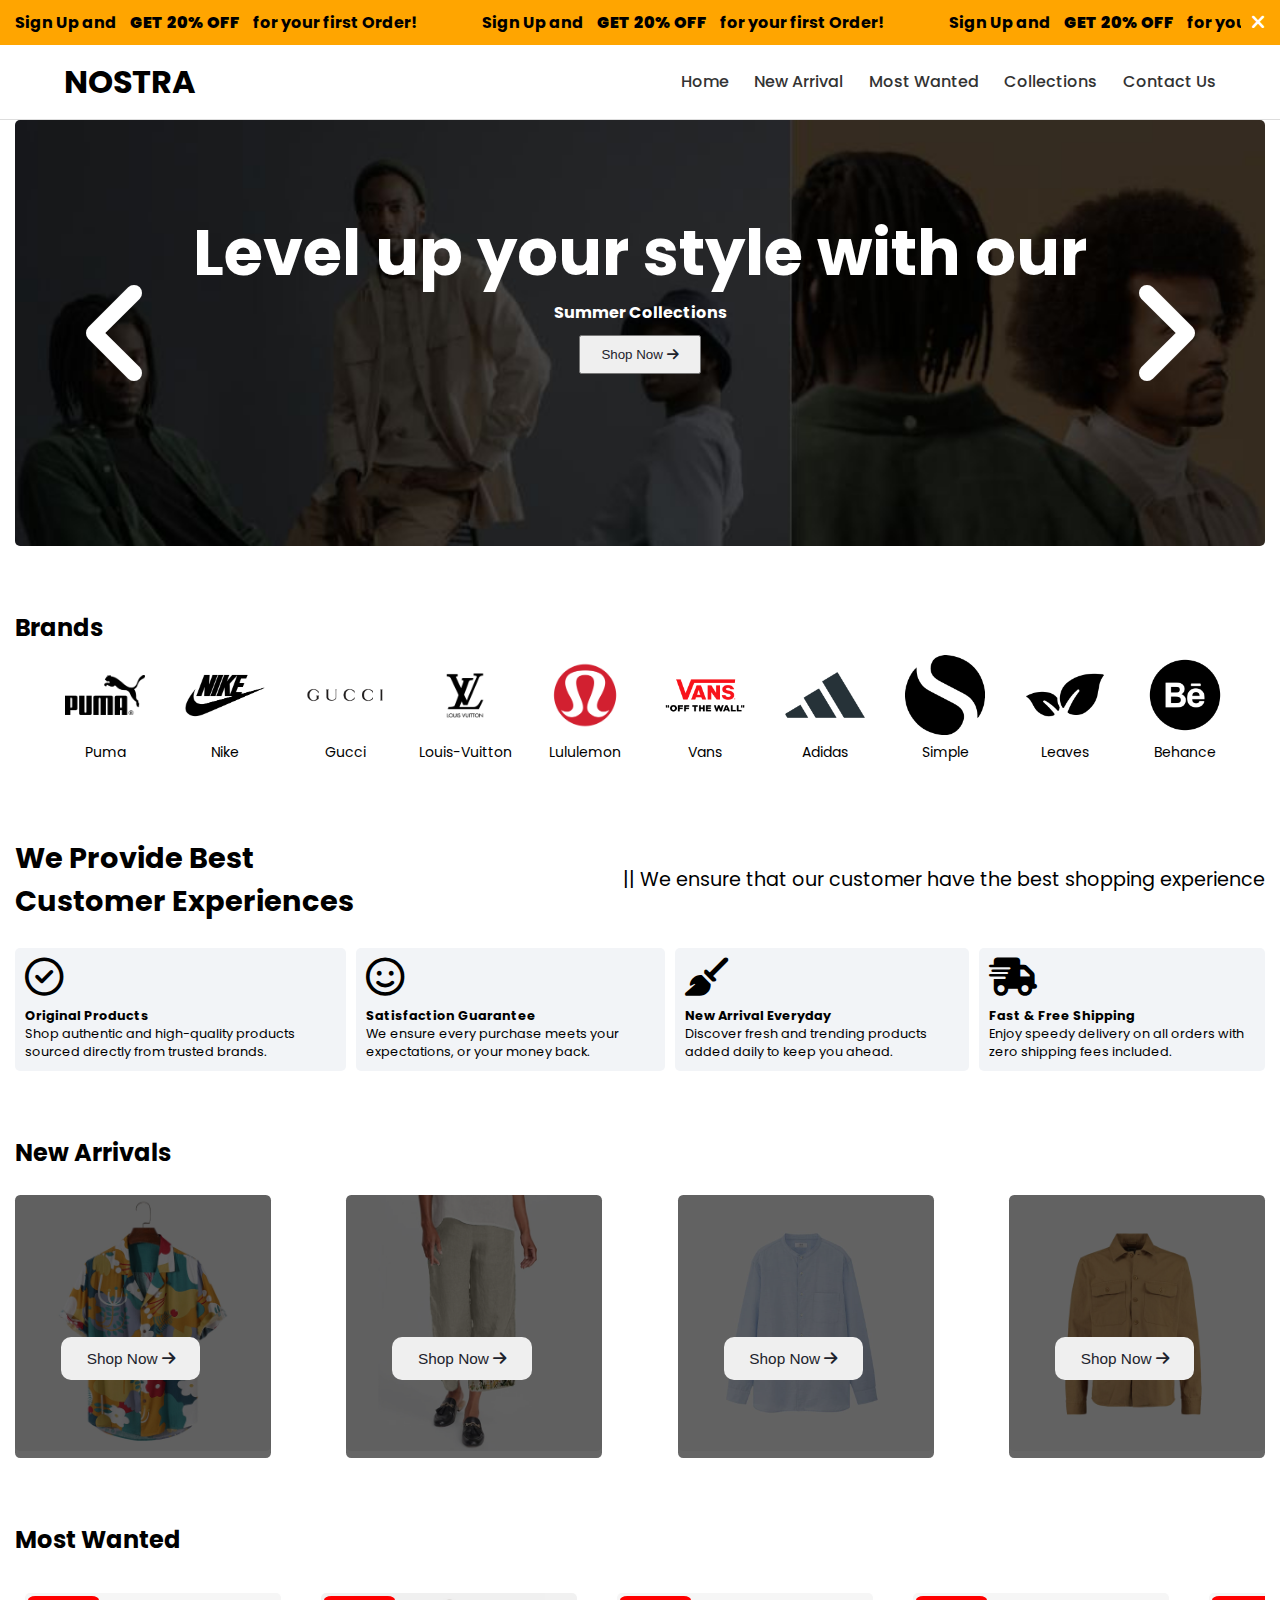
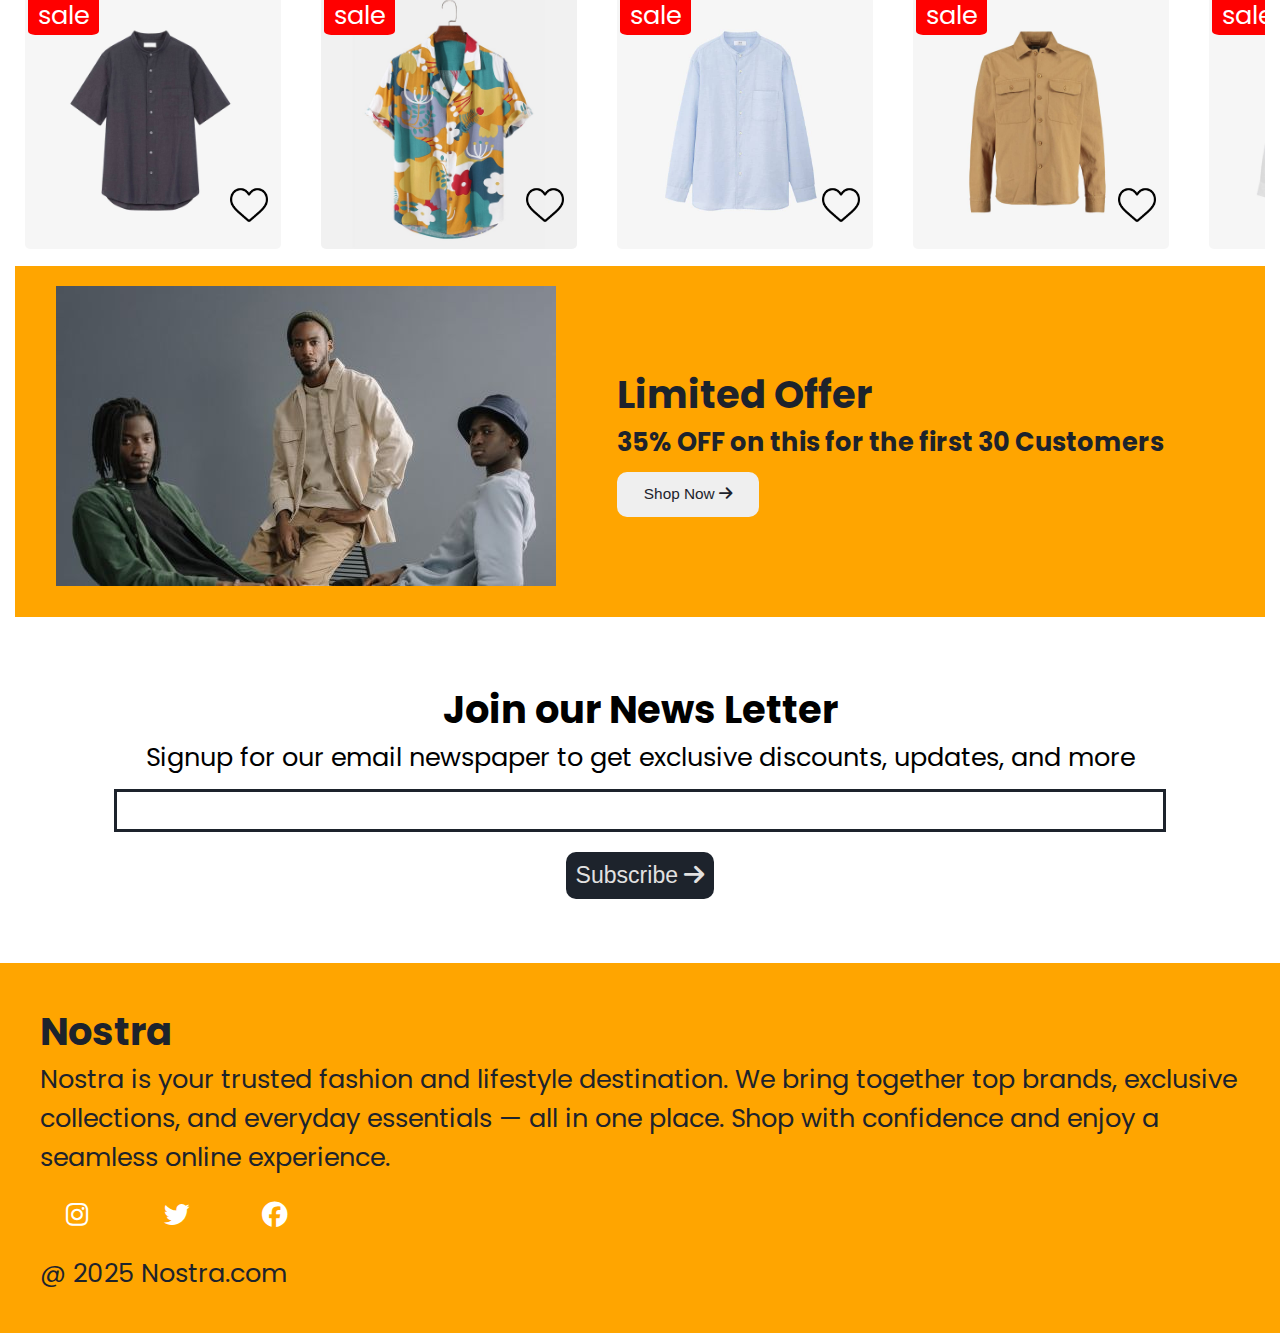
<file: index.html>
<!DOCTYPE html>
<html lang="en">
<head>
    <meta charset="UTF-8">
    <meta name="viewport" content="width=device-width, initial-scale=1.0">
    <title>Nostra</title>
    <!--Link CSS File-->
    <link rel="stylesheet" href="style.css">
    <!--Link Google Fonts-->
    <link rel="preconnect" href="https://fonts.googleapis.com">
    <link rel="preconnect" href="https://fonts.gstatic.com" crossorigin>
    <link href="https://fonts.googleapis.com/css2?family=Poppins:wght@400;500;700&display=swap" rel="stylesheet">

    <!--Link Font Awesome-->
    <link rel="stylesheet" href="https://cdnjs.cloudflare.com/ajax/libs/font-awesome/6.4.2/css/all.min.css">

</head>
<body>

<!-- Offer Bar (independent) -->
<div class="offer-bar">
  <div class="marquee">
    <div class="marquee-content">
      <p>Sign Up and   <b class="pulse-offer">GET 20% OFF</b>   for your first Order!</p>
      <p>Sign Up and   <b class="pulse-offer">GET 20% OFF</b>   for your first Order!</p>
      <p>Sign Up and   <b class="pulse-offer">GET 20% OFF</b>   for your first Order!</p>
      
    </div>
  </div>
  <i id="offer-close" class="fa-solid fa-xmark"></i>
</div>

<!-- Navigation Bar -->
<nav class="navbar">
  <h1 class="headingText"> NOSTRA </h1>

  <div class="navbar-links">
    <p class="navbar-link"><a href="./index.html">Home</a></p>
    <p class="navbar-link"><a href="#new-arrival">New Arrival</a></p>
    <p class="navbar-link"><a href="#most-wanted">Most Wanted</a></p>
    <p class="navbar-link"><a href="collections.html">Collections</a></p>
    <p class="navbar-link"><a href="./contactus.html">Contact Us</a></p>
  </div>


  <!-- Hamburger Menu -->
  <div class="navbar-menu-toggle">
    <i id="side-navbar-activate" class="fa-solid fa-bars"></i>
    
  </div>
</nav>


<!-- Side Navbar -->
<div class="side-navbar"> 
  <p style="text-align: right;">
    <i id="side-navbar-close" class="fa-solid fa-xmark"></i>
  </p>
  <div class="side-navbar-links">
    <p class="side-navbar-link"><a href="./index.html">Home</a></p>
    <p class="side-navbar-link"><a href="#new-arrival">New Arrival</a></p>
    <p class="side-navbar-link"><a href="#most-wanted">Most Wanted</a></p>
    <p class="side-navbar-link"><a href="./collections.html">Collections</a></p>
    <p class="side-navbar-link"><a href="./contactus.html">Contact Us</a></p>
    
  </div>
</div>


 <!--Slider-->
        <div class="container">
       
        <div class="slider">
            <div class="slider-left-button">
                <i id="slider-left-activate" class="fa-solid fa-angle-left" style="color: #ffffff;"></i>
            </div>

            <div class="slider-content">
                <h1>Level up your style with our</h1>
                <h4>Summer Collections</h4> 
                <button> Shop Now <i class="fa-solid fa-arrow-right"></i> </button>
            </div>

            <div class="slider-image-container">
                <img class="slider-image" src="img/others/slider-one.jpg"  width="100%" alt="">
                <img class="slider-image" src="img/others/slider-one.jpg" alt="">
                <img class="slider-image" src="img/others/slider-one.jpg" alt="">
            </div>

            <div class="slider-right-button">
                
                <i id="slider-right-activate" class="fa-solid fa-angle-right" style="color: #ffffff;"></i>
            </div>
        </div>

        <!-- Brands section -->

       <h2 style="margin-top: 5vw;">Brands</h2>
<div class="brands-slider-container">
  <button class="brands-arrow left">&lt;</button>

  <div class="brands-slider">
    <div class="brands-item">
      <img class="brands-icon" src="img/icons/Puma.png" alt="Puma">
      <p>Puma</p>
    </div>
    <div class="brands-item">
      <img class="brands-icon" src="img/icons/Nike.png" alt="Nike">
      <p>Nike</p>
    </div>
    <div class="brands-item">
      <img class="brands-icon" src="img/icons/Gucci.png" alt="Gucci">
      <p>Gucci</p>
    </div>
    <div class="brands-item">
      <img class="brands-icon" src="img/icons/Louis-Vuitton.png" alt="Louis-Vuitton">
      <p>Louis-Vuitton</p>
    </div>
    <div class="brands-item">
      <img class="brands-icon" src="img/icons/Lululemon.png" alt="Lululemon">
      <p>Lululemon</p>
    </div>
    <div class="brands-item">
      <img class="brands-icon" src="img/icons/Vans.png" alt="Vans">
      <p>Vans</p>
    </div>
    <div class="brands-item">
      <img class="brands-icon" src="img/icons/adidas.png" alt="Adidas">
      <p>Adidas</p>
    </div>
    <div class="brands-item">
      <img class="brands-icon" src="img/icons/simple.png" alt="Simple">
      <p>Simple</p>
    </div>
    <div class="brands-item">
      <img class="brands-icon" src="img/icons/leaves.png" alt="Leaves">
      <p>Leaves</p>
    </div>
    <div class="brands-item">
      <img class="brands-icon" src="img/icons/behance.png" alt="Behance">
      <p>Behance</p>
    </div>
    <div class="brands-item">
      <img class="brands-icon" src="img/icons/twitch.png" alt="Twitch">
      <p>Twitch</p>
    </div>
  </div>

  <button class="brands-arrow right">&gt;</button>
</div>


    
        <div class="initial-scroll-animate reveal-scroll-animate">
        <div class="service">
            
            <div class="servives-container-1">
                <div>
                    <h2>We Provide Best</h2>
                    <h2>Customer Experiences</h2>
                </div>

                <div>
                    <p>|| We ensure that our customer have the best shopping experience</p>
                </div>
            </div>

            <div class="servives-container-2">
                <div>
                    <i style="font-size: 3vw;margin-bottom: 10px;" class="fa-regular fa-circle-check"></i>
                    <h4>Original Products</h4>
                    <p>Shop authentic and high-quality products sourced directly from trusted brands.</p>
                </div>

                <div>
                    <i style="font-size: 3vw;margin-bottom: 10px;" class="fa-regular fa-face-smile"></i>
                    <h4>Satisfaction Guarantee</h4>
                    <p>We ensure every purchase meets your expectations, or your money back.</p>
                </div>

                <div>
                    <i style="font-size: 3vw;margin-bottom: 10px;" class="fa-solid fa-broom"></i>
                    <h4>New Arrival Everyday</h4>
                    <p>Discover fresh and trending products added daily to keep you ahead.</p>
                </div>

                <div>
                    <i style="font-size: 3vw;margin-bottom: 10px;" class="fa-solid fa-truck-fast"></i>
                    <h4>Fast & Free Shipping</h4>
                    <p>Enjoy speedy delivery on all orders with zero shipping fees included.</p>
                </div>
            </div>
        </div>
    </div>

    <div class="initial-scroll-animate reveal-scroll-animate">
        <h2 id="new-arrival" style=" margin-top: 5vw;">New Arrivals</h2>

        <div  class="new-arrival" >
            
            <div class="new-arrival-container">
                <img style="width: 20vw;" src="img/products/f1.jpg" alt="">
                <div class="overlay"></div>
                <button> Shop Now <i class="fa-solid fa-arrow-right"></i> </button>

            </div>

            <div class="new-arrival-container">
                <img style="width: 20vw;" src="img/products/f7.jpg" alt="">
                <div class="overlay"></div>
                <button> Shop Now <i class="fa-solid fa-arrow-right"></i> </button>

            </div>

            <div class="new-arrival-container">
                <img style="width: 20vw;" src="img/products/n1.jpg" alt="">
                <div class="overlay"></div>
                <button> Shop Now <i class="fa-solid fa-arrow-right"></i> </button>

            </div>

            <div class="new-arrival-container">
                <img style="width: 20vw;" src="img/products/n7.jpg" alt="">
                <div class="overlay"></div>
                <button> Shop Now <i class="fa-solid fa-arrow-right"></i> </button>

            </div>
        </div>
    </div>
    <!--most wanted-->

    <div class="initial-scroll-animate reveal-scroll-animate">
        <h2 id="most-wanted" style=" margin-top: 5vw;">Most Wanted</h2>

        <div  class="most-wanted">

            <div class="most-wanted-container">
                <img style="width: 20vw;" src="img/products/n8.jpg" alt="">
                <p class="sale-overlay">sale</p>
                <img class="like-button" src="img/icons/blackheart.png" alt="">

            </div>

            <div class="most-wanted-container">
                <img style="width: 20vw;" src="img/products/f1.jpg" alt="">
                <p class="sale-overlay">sale</p>
                <img class="like-button" src="img/icons/blackheart.png" alt="">
            </div>

            <div class="most-wanted-container">
                <img style="width: 20vw;" src="img/products/n1.jpg" alt="">
                <p class="sale-overlay">sale</p>
                <img class="like-button" src="img/icons/blackheart.png" alt="">
                

            </div>

            <div class="most-wanted-container">
                <img style="width: 20vw;" src="img/products/n7.jpg" alt="">
                <p class="sale-overlay">sale</p>
                <img class="like-button" src="img/icons/blackheart.png" alt="">
                

            </div>
            
            <div class="most-wanted-container">
                <img style="width: 20vw;" src="img/products/n3.jpg" alt="">
                <p class="sale-overlay">sale</p>
                <img class="like-button" src="img/icons/blackheart.png" alt="">

            </div>

            <div class="most-wanted-container">
                <img style="width: 20vw;" src="img/products/f7.jpg" alt="">
                
                <p class="sale-overlay">sale</p>
                <img class="like-button" src="img/icons/blackheart.png" alt="">
            </div>

            <div class="most-wanted-container">
                <img style="width: 20vw;" src="img/products/n4.jpg" alt="">
                <p class="sale-overlay">sale</p>
                <img class="like-button" src="img/icons/blackheart.png" alt="">
                

            </div>

            <div class="most-wanted-container">
                <img style="width: 20vw;" src="img/products/n7.jpg" alt="">
                <p class="sale-overlay">sale</p>
                <img class="like-button" src="img/icons/blackheart.png" alt="">
                

            </div>
        </div>
    </div>

    <div class="initial-scroll-animate reveal-scroll-animate">

    

        <div class="limited-offer">
            <div class="limited-offer-img">
                <img src="img/others/offer.jpg" alt="">
            </div>
            <div class="limited-offer-text">
                <h2>Limited Offer</h2>
                <h4>35% OFF on this for the first 30 Customers</h4>
                <button> Shop Now <i class="fa-solid fa-arrow-right"></i> </button>
            </div>
        </div>
        
        
    </div>

    <div class="news">
        <h2>Join our News Letter</h2>
        <p style="text-align: center;">Signup for our email newspaper to get exclusive discounts, updates, and more</p>
        <div style="margin-top: 10px;">
        <input class="search">
    </div>
    <div>
        <button> Subscribe <i class="fa-solid fa-arrow-right"></i> </button>
    </div>
    </div>

    </div>

    <div class="footer">
        <div class="footer-container">
            <div class="footer-box-1">
                <h2 class="headingText">Nostra</h2>
                <p>Nostra is your trusted fashion and lifestyle destination. We bring together top brands, exclusive collections, and everyday essentials — all in one place. Shop with confidence and enjoy a seamless online experience.</p>
                <div class="footer-icon-container">
                    <i class="icon fa-brands fa-instagram" style="color: #ffffff;"></i>
                    <i class="icon fa-brands fa-twitter" style="color: #ffffff;"></i>
                    <i class="icon fa-brands fa-facebook" style="color: #ffffff;"></i>
                </div>
            </div>

            

        </div>

        <p class="subtitle">@ 2025 Nostra.com</p>
    </div>

   
    
    <!--Link Javascript File-->
    <script src="script.js"></script>
</body>
</html>
</file>
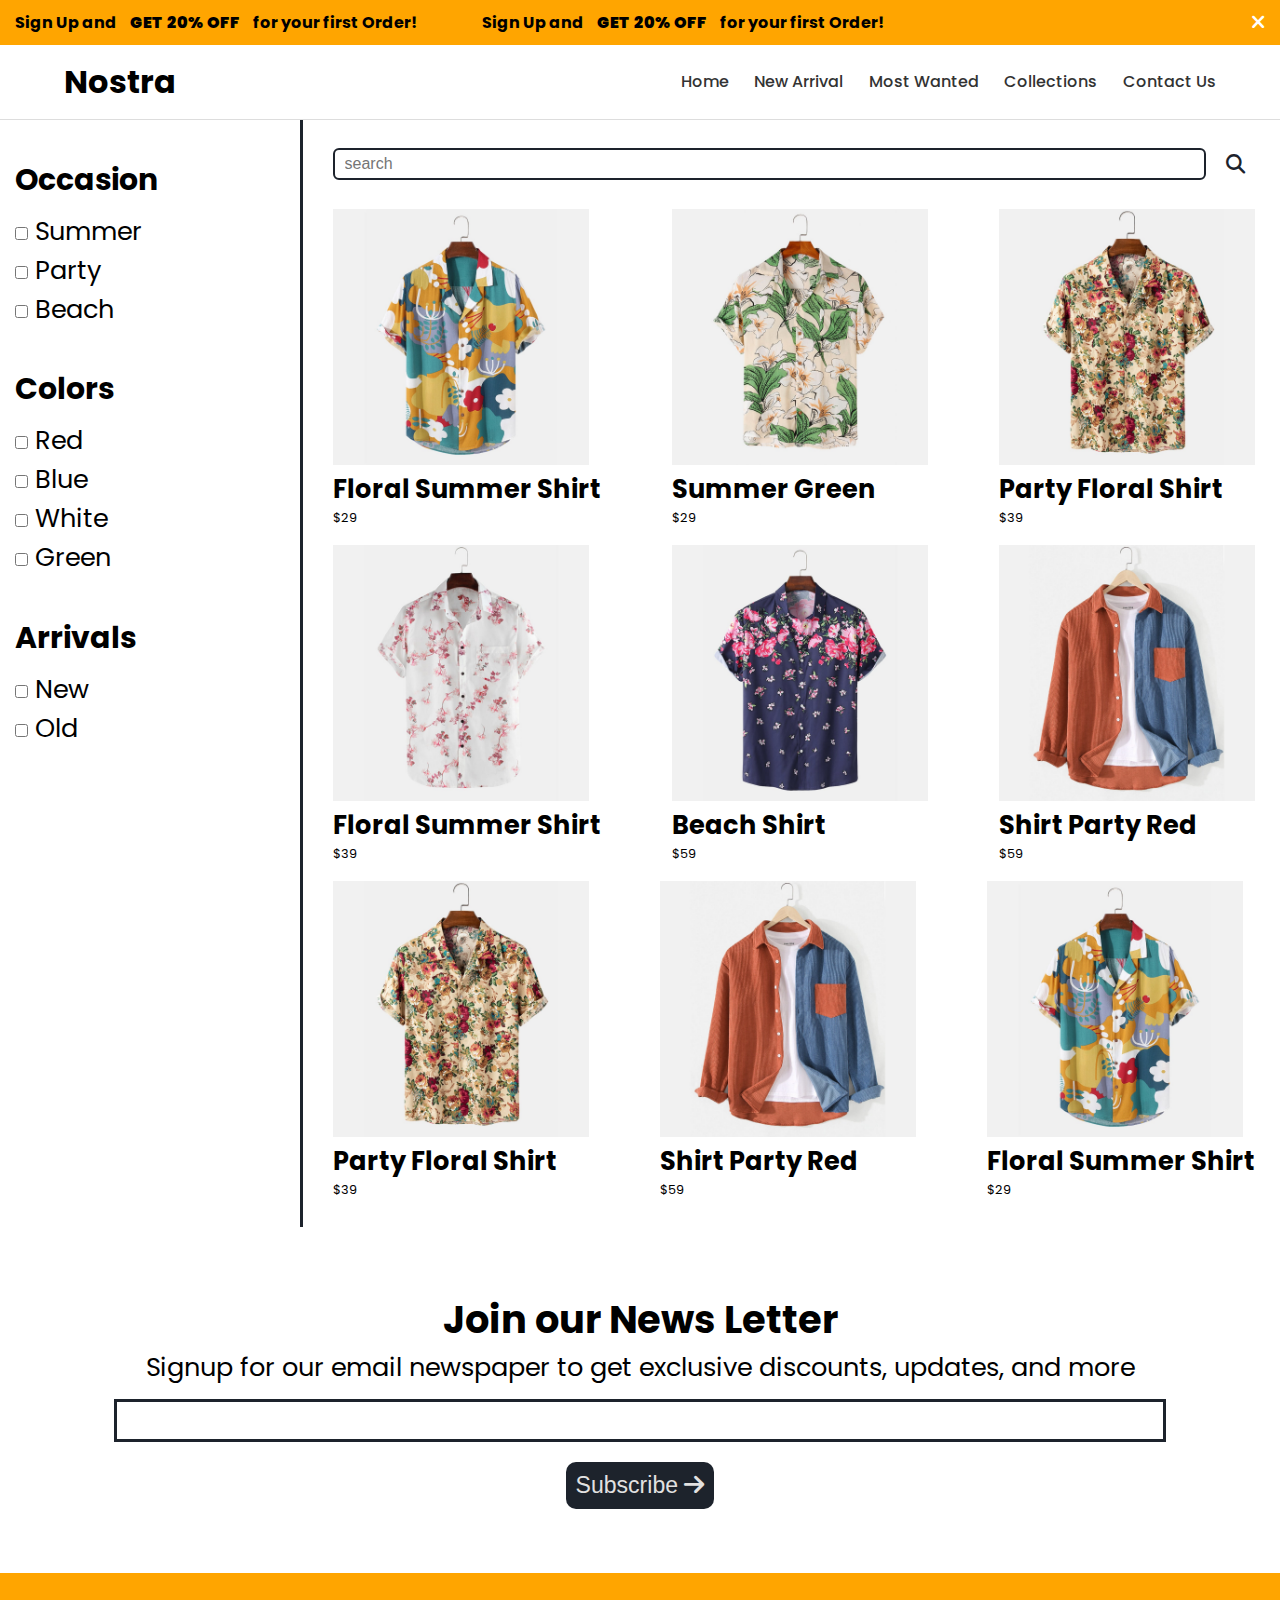
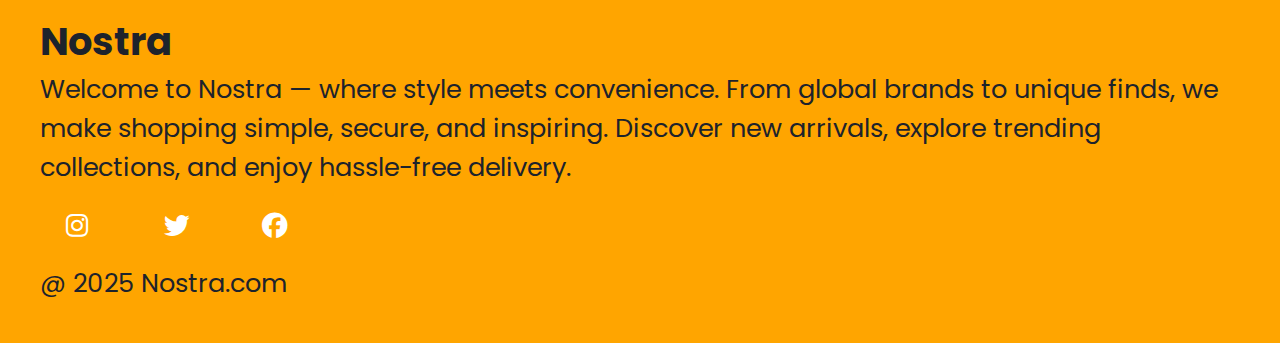
<file: collections.html>
<!DOCTYPE html>
<html lang="en">
<head>
    <meta charset="UTF-8">
    <meta name="viewport" content="width=device-width, initial-scale=1.0">
    <title>Collections</title>
    <!--Link CSS File-->
    <link rel="stylesheet" href="style.css">
    <!--Link Google Fonts-->
    <link rel="preconnect" href="https://fonts.googleapis.com">
    <link rel="preconnect" href="https://fonts.gstatic.com" crossorigin>
    <link href="https://fonts.googleapis.com/css2?family=Poppins:wght@400;500;700&display=swap" rel="stylesheet">

    <!--Link Font Awesome-->
    <link rel="stylesheet" href="https://cdnjs.cloudflare.com/ajax/libs/font-awesome/6.4.2/css/all.min.css">

</head>
<body>

<!-- Offer Bar (independent) -->
<div class="offer-bar">
  <div class="marquee">
    <div class="marquee-content">
      <p>Sign Up and <b class="pulse-offer">GET 20% OFF</b> for your first Order!</p>
      <p>Sign Up and <b class="pulse-offer">GET 20% OFF</b> for your first Order!</p>

    </div>
  </div>
  <i id="offer-close" class="fa-solid fa-xmark"></i>
</div>
   

      <!--Navigation Bar-->
<nav class="navbar">
    <h1>Nostra</h1>
    <div class="navbar-links">
        <p class="navbar-link"><a href="./index.html">Home</a></p>
        <p class="navbar-link"><a href="./index.html">New Arrival</a></p>
        <p class="navbar-link"><a href="./index.html">Most Wanted</a></p>
        <p class="navbar-link"><a href="./collections.html">Collections</a></p>
        <p class="navbar-link"><a href="./contactus.html">Contact Us</a></p>
    </div>
    <div class="navbar-menu-toggle">
        <i id="side-navbar-activate" class="fa-solid fa-bars"></i>
    </div>
</nav>

<!--Side Navbar-->
<div class="side-navbar"> 
    <p style="text-align: right;">
        <i id="side-navbar-close" class="fa-solid fa-xmark"></i>
    </p>
    <div class="side-navbar-links">
        <p class="side-navbar-link"><a href="./index.html">Home</a></p>
        <p class="side-navbar-link"><a href="./index.html">New Arrival</a></p>
        <p class="side-navbar-link"><a href="./index.html">Most Wanted</a></p>
        <p class="side-navbar-link"><a href="./collections.html">Collections</a></p>
        <p class="side-navbar-link"><a href="./contactus.html">Contact Us</a></p>
    </div>
</div>


        <div class="container">

            <div class="divide-section">
                <div class="filter-section">
                   
                    <h3 class="filter-section-occasion">Occasion</h3>
                    <div>
                        <input type="checkbox" name="tags" value="summer"> Summer <br>
                        <input type="checkbox" name="tags" value="party"> Party <br>
                        <input type="checkbox" name="tags" value="beach"> Beach 

                    </div>
                   
                    <h3 class="filter-section-colors"> Colors </h3>
                    <div>
                    <input type="checkbox" name="tags" value="red"> Red <br>
                        <input type="checkbox" name="tags" value="blue"> Blue <br>
                        <input type="checkbox" name="tags" value="white"> White <br>
                        <input type="checkbox" name="tags" value="green"> Green
                    </div>

                    <h3 class="filter-section-arrivals"> Arrivals </h3>
                    <div>
                    <input type="checkbox" name="tags" value="new"> New <br>
                        <input type="checkbox" name="tags" value="old"> Old
                      
                    </div>

                    
                    <hr class="vertical-line">
                </div>

                <div class="product-section">
                    <form class="navbar-search">
                        <input type="search" placeholder="search">
                        <i class="fa-solid fa-magnifying-glass"></i>
                    </form>

                    <div class="products">

                    </div>
                </div>
            </div>



    <div class="news">
        <h2>Join our News Letter</h2>
        <p style="text-align: center;">Signup for our email newspaper to get exclusive discounts, updates, and more</p>
        <div style="margin-top: 10px;">
        <input class="search">
    </div>
    <div>
        <button> Subscribe <i class="fa-solid fa-arrow-right"></i> </button>
    </div>
    </div>

    </div>

    <div class="footer">
        <div class="footer-container">
            <div class="footer-box-1">
                <h2 class="headingText">Nostra</h2>
                <p>Welcome to Nostra — where style meets convenience. From global brands to unique finds, we make shopping simple, secure, and inspiring. Discover new arrivals, explore trending collections, and enjoy hassle-free delivery.</p>
                <div class="footer-icon-container">
                    <i class="icon fa-brands fa-instagram" style="color: #ffffff;"></i>
                    <i class="icon fa-brands fa-twitter" style="color: #ffffff;"></i>
                    <i class="icon fa-brands fa-facebook" style="color: #ffffff;"></i>
                </div>
            </div>

            

        </div>

        <p class="subtitle">@ 2025 Nostra.com</p>
    </div>

   
    
    <!--Link Javascript File-->
    <script type="module" src="collections.js"></script>
</body>
</html>
</file>
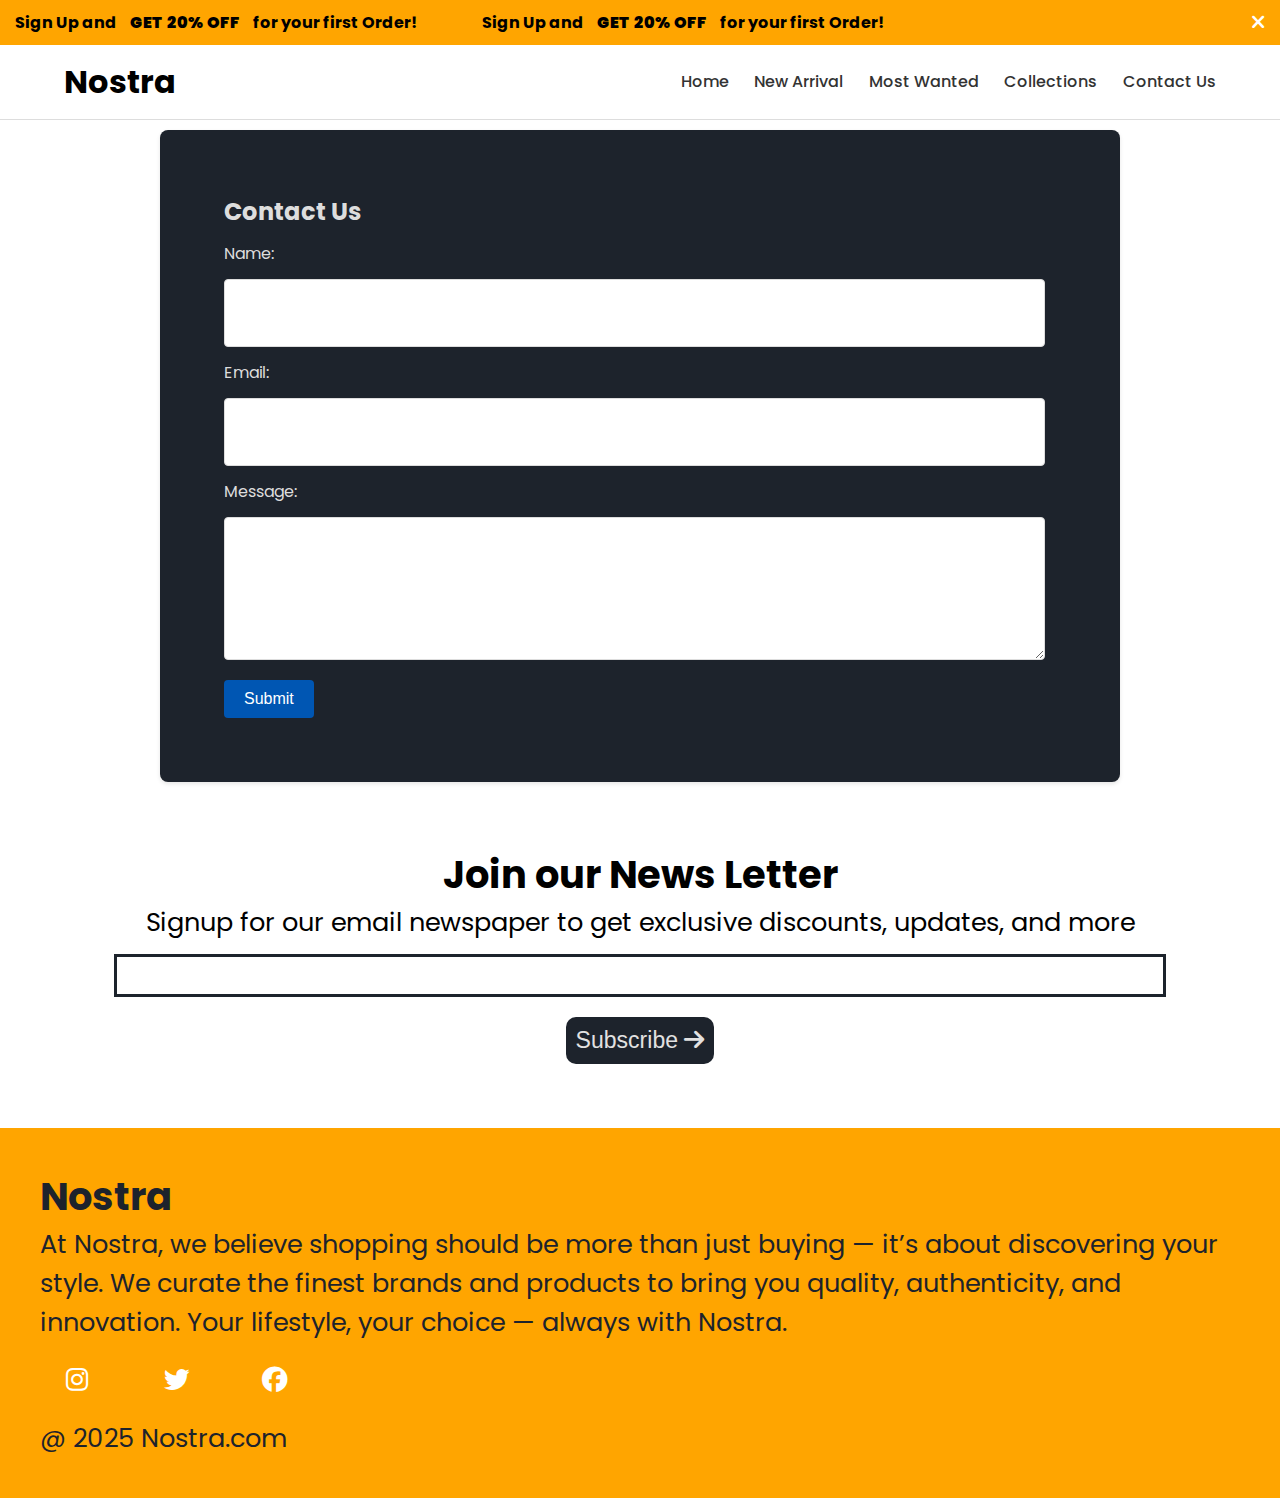
<file: contactus.html>
<!DOCTYPE html>
<html lang="en">
<head>
    <meta charset="UTF-8">
    <meta name="viewport" content="width=device-width, initial-scale=1.0">
    <title>Nostra</title>
    <!--Link CSS File-->
    <link rel="stylesheet" href="style.css">
    <!--Link Google Fonts-->
    <link rel="preconnect" href="https://fonts.googleapis.com">
    <link rel="preconnect" href="https://fonts.gstatic.com" crossorigin>
    <link href="https://fonts.googleapis.com/css2?family=Poppins:wght@400;500;700&display=swap" rel="stylesheet">

    <!--Link Font Awesome-->
    <link rel="stylesheet" href="https://cdnjs.cloudflare.com/ajax/libs/font-awesome/6.4.2/css/all.min.css">

</head>
<body>

<!-- Offer Bar (independent) -->
<div class="offer-bar">
  <div class="marquee">
    <div class="marquee-content">
      <p>Sign Up and <b class="pulse-offer">GET 20% OFF</b> for your first Order!</p>
      <p>Sign Up and <b class="pulse-offer">GET 20% OFF</b> for your first Order!</p>

    </div>
  </div>
  <i id="offer-close" class="fa-solid fa-xmark"></i>
</div>
   
        <!--Navigation Bar-->
        <nav class="navbar">
            <h1>Nostra</h1>
            <div class="navbar-links">
                <p class="navbar-link"><a href="./index.html">Home</a></p>
                <p class="navbar-link"><a href="./index.html">New Arrival</a></p>
                <p class="navbar-link"><a href="./index.html">Most Wanted</a></p>
                <p class="navbar-link"><a href="collections.html">Collections</a></p>
                <p class="navbar-link"><a href="./contactus.html">Contact Us</a></p>
            </div>
            

            <div class="navbar-menu-toggle">
                <i id="side-navbar-activate" class="fa-solid fa-bars"></i>
            </div>

            

            

        </nav>

        <!--Side Navbar-->

        <div class="side-navbar"> 
            <p style="text-align: right;">
                <i id="side-navbar-close" class="fa-solid fa-xmark"></i>
            </p>
            <div class="side-navbar-links">

                <p class="side-navbar-link"><a href="./index.html">Home</a></p>
                <p class="side-navbar-link"><a href="./index.html">New Arrival</a></p>
            <p class="side-navbar-link"><a href="./index.html">Most Wanted</a></p>
            <p class="side-navbar-link"><a href="./collections.html">Collections</a></p>
            <p class="side-navbar-link"><a href="./contactus.html">Contact Us</a></p>
            </div>
            
        </div>

        <div class="container">



  <div class="contact-form">
    <h2>Contact Us</h2>
    <form action="#" method="post">
      <label for="name">Name:</label>
      <input type="text" id="name" name="name" required>
      
      <label for="email">Email:</label>
      <input type="text" id="email" name="email" required>
      
      <label for="message">Message:</label>
      <textarea id="message" name="message" required></textarea>
      
      <input type="submit" value="Submit">
    </form>
  </div>

  </div>   

    <div class="news">
        <h2>Join our News Letter</h2>
        <p style="text-align: center;">Signup for our email newspaper to get exclusive discounts, updates, and more</p>
        <div style="margin-top: 10px;">
        <input class="search">
    </div>
    <div>
        <button> Subscribe <i class="fa-solid fa-arrow-right"></i> </button>
    </div>
    </div>

    </div>

    <div class="footer">
        <div class="footer-container">
            <div class="footer-box-1">
                <h2 class="headingText">Nostra</h2>
                <p>At Nostra, we believe shopping should be more than just buying — it’s about discovering your style. We curate the finest brands and products to bring you quality, authenticity, and innovation. Your lifestyle, your choice — always with Nostra.</p>
                <div class="footer-icon-container">
                    <i class="icon fa-brands fa-instagram" style="color: #ffffff;"></i>
                    <i class="icon fa-brands fa-twitter" style="color: #ffffff;"></i>
                    <i class="icon fa-brands fa-facebook" style="color: #ffffff;"></i>
                </div>
            </div>

            

        </div>

        <p class="subtitle">@ 2025 Nostra.com</p>
    </div>

   
    
    <!--Link Javascript File-->
    <script src="./contact.js"></script>
</body>
</html>
</file>
<file: style.css>
* {
    margin: 0px;
    padding: 0px;
}

html{
    scroll-behavior: smooth;
}



body {
    font-family: 'Poppins', sans-serif;
    
}


  body::-webkit-scrollbar {
    width: 0; 
  }
  
  

/* Offer Bar Styling */
.offer-bar {
  position: relative; /* stays in normal flow, no overlap */
  width: 100%;
  background-color: orange;
  color: black;
  display: flex;
  align-items: center;
  justify-content: space-between;
  padding: 10px 15px;
  font-weight: bold;
  overflow: hidden;
  box-sizing: border-box;
}

/* Marquee container */
.marquee {
  flex: 1;
  overflow: hidden;
  white-space: nowrap;
}

/* Marquee content */
.marquee-content {
  display: inline-flex;
  animation: scroll;
  gap: clamp(20px, 5vw, 100px); /* responsive gap */
  animation: scroll 15s linear infinite;
}
/* Duplicate content for seamless looping */
.marquee-content::after {
  content: attr(data-text); /* pull the same text again */
  display: inline-flex;
  gap: clamp(20px, 5vw, 100px);
  padding-left: 50px; /* spacing between loops */
}
/* Pause on hover */
.marquee:hover .marquee-content {
  animation-play-state: paused;
}

/* Scroll animation */
@keyframes scroll {
  0% { transform: translateX(100%); }
  100% { transform: translateX(-100%); }
}

/* Pulse animation for offer text */
.pulse-offer {
  display: inline-block;
  animation: pulse 2.2s infinite;
  padding-left: 10px;
  padding-right: 10px;
}

@keyframes pulse {
  0% { transform: scale(1); color: #fff; }
  50% { transform: scale(1.2); color: #ffe600; }
  100% { transform: scale(1); color: #fff; }
}

/* Close button */
#offer-close {
  cursor: pointer;
  font-size: 1.2rem;
  color: white;
  margin-left: 10px;
}

  /* Responsive: faster scroll on small screens */

  @media (max-width: 600px) {
    .marquee-content {
      animation-duration: 30s;
    }
  }
  @media (min-width: 601px) and (max-width: 900px) {
    .marquee-content {
      animation-duration: 30s;
    }
  }
  @media (min-width: 901px) and (max-width: 1200px) {
    .marquee-content {
      animation-duration: 60s;
    }
  }
  @media (min-width: 1201px) {
    .marquee-content {
      animation-duration: 80s;
    }
  }
  

  .container {
    padding-left: 15px;
    padding-right: 15px;
}

/* Navbar Layout */
.navbar {
  position: sticky; /* or fixed if you want it always on top */
  top: 0;           /* stick to the top of viewport */
  z-index: 10;     /* ensure it stays above page content but below offer bar */
  background: #fff;
  display: flex;
  justify-content: space-between;
  align-items: center;
  padding: 1vw 5vw;
  border-bottom: 1px solid #ddd;
}

.navbar-links {
  display: flex;
  gap: 2vw;
}

.navbar-link a {
  text-decoration: none;
  color: #333;
  font-weight: 500;
}
.navbar-links a:hover{
    text-decoration: underline;
    color: black;
}

.navbar-menu-toggle {
  display: none;
  font-size: 1.5rem;
  cursor: pointer;
}
.navbar.hide {
  display: none;
}
.hide {
  display: none !important;
}

/* Cart Icon */
.cart-icon {
  position: relative;
  cursor: pointer;
}

.cart-icon i {
  font-size: 1.4rem;
  color: blue;
}

.cart-icon span {
  position: absolute;
  top: -8px;
  right: -10px;
  background: red;
  color: white;
  font-size: 0.7rem;
  font-weight: bold;
  padding: 2px 5px;
  border-radius: 50%;
}

/* Responsive */
@media (max-width: 768px) {
  .navbar-links {
    display: none;
  }

  .desktop-cart {
    display: none; /* hide desktop cart */
  }

  .navbar-menu-toggle {
    display: block;
  }

  .mobile-cart {
    display: flex;
    align-items: center;
    gap: 5px;
    margin-top: 15px;
  }
}

@media (min-width: 769px) {
  .mobile-cart {
    display: none; /* hide mobile cart */
  }
}


/* Side Navbar */
.side-navbar{
    position: fixed;
    top: 0;
    left: 0;
    width: 50%;
    height: 100%;
    background-color: #1D232C;
    color: #E2E1E1;
    margin-left: -60%;
    transition-duration: 1s;
    z-index: 100;
    padding: 20px;
  
}

.side-navbar-link{
    margin-bottom: 30px;
}

.side-navbar-links a{
    text-decoration: none;
    color: #E2E1E1;
}

.side-navbar-links a:hover{
    text-decoration: underline;
    color: #E2E1E1;
}

.side-navbar-search {
    border: solid #E2E1E1 1px;
    border-radius: 10px;
    padding: 10px;
    display: inline-block;
}

.side-navbar-search input {
    border: none;
    background: transparent;
}

/*Slider*/

.slider{
    overflow: hidden;
    display: flex;
    width: 100%;
    position: relative;
    
    border-radius: 5px;

}

.slider-image-container{
    display: flex;
    transition: 2s;
}

.slider-image{
    width: 100vw;
}

.slider-left-button{
    position: absolute;
    top: 35%;
    left: 5%;
    z-index: 1;
}

.slider-left-button i{
    font-size: 10vw;
    
}
.slider-right-button{
    position: absolute;
    top: 35%;
    right: 5%;
}
.slider-right-button i{
    font-size: 10vw;
}
.slider-content{
    position: absolute;
    color: white;
    text-align: center;
     width: 100%;
     top: 20%;
}
.slider-content h1{
    font-size: 5vw;
}
.slider-content button{
   padding-left: 20px;
   padding-right: 20px;
   padding-top: 10px;
   padding-bottom: 10px;
   margin-top: 10px;
   color: #1D232C;
}
.slider-content button {
  transition: all 0.3s ease; /* smooth for color + scale */
}

.slider-content button:hover {
  cursor: pointer;
  background-color: orange;
  color: white; /* makes text visible on orange */
  transform: scale(1.1); /* zoom effect */
}

<!--Brand slider-->
.brands-slider-container {
    position: relative;
    display: flex;
    align-items: center;
    justify-content: space-between;
    margin-top: 5vw;   /* ensures space below hero/banner image */
    padding: 0 40px;   /* space for arrows */
}
.brands-slider {
  display: flex;
  overflow-x: auto;
  scroll-behavior: smooth;
  gap: 20px;       /* <-- space between items */
  padding: 10px 40px;
}


.brands-item {
  flex: 0 0 auto;
  display: flex;
  flex-direction: column;
  align-items: center;
  text-align: center;
  width: 100px;
}

.brands-icon {
  width: 80px;
  height: 80px;
  object-fit: contain;
  margin-bottom: 0.5vw;
}

.brands-item p {
  font-size: 14px;
  margin: 0;
}

/* Arrows */
.brands-arrow {
  background-color: #1D232C;
  color: white;
  border: none;
  font-size: 24px;
  padding: 10px;
  cursor: pointer;
  position: absolute;
  top: 50%;
  transform: translateY(-50%);
  border-radius: 50%;
  z-index: 10;
}

.brands-arrow.left {
  left: 10px;
}

.brands-arrow.right {
  right: 10px;
}

.brands-arrow:hover {
  background-color: #333;
}

/* Hide scrollbar */
.brands-slider::-webkit-scrollbar {
  display: none;
}

/* Responsive */
/* Hide arrows on large screens */
@media screen and (min-width: 1200px) {
  .brands-arrow {
    display: none;
  }
}

@media screen and (max-width: 900px){
  .brands-arrow {
    display: none;
  }
}

.servives-container-1
{
    margin-top: 5vw;
    margin-bottom: 2vw;
    display: flex;
    justify-content: space-between;
    align-items: center;
    font-size: 1.5vw;
}

.servives-container-2
{
    
    display: flex;
    justify-content: space-between;
    align-items: center;

    gap: 10px;
    font-size: 1vw;
    
}

.servives-container-2 div{
    border-radius: 5px;
    background-color: #F2F4F7;
    padding: 10px;
    
    

}

.new-arrival{
    display: flex;
    justify-content: space-between;
    margin-top: 2vw;
   
    
}

.new-arrival-container{
   position: relative;
   
    
}

.new-arrival-container img{
    border-radius: 2%;
    
     
 }
 

.overlay{
    border-radius: 2%;
    position: absolute;
    width: 100%;
    height: 100%;
    background-color: black;
    z-index: 2;
    top: 0;
    opacity: 0.6;
 }
 


.new-arrival button{
    padding-left: 10%;
    padding-right: 10%;
    padding-top: 5%;
    padding-bottom: 5%;
    margin-top: 10px;
    font-size: 1.2vw;
    color: #1D232C;
    border-radius: 10px;
    position: absolute;
    border: none;
    top: 50%;
    left: 18%;
    z-index: 2;
    

 }
.new-arrival button {
  transition: all 0.3s ease; /* smooth for color + scale */
}

.new-arrival button:hover {
  cursor: pointer;
  background-color: orange;
  color: white; /* makes text visible on orange */
  transform: scale(1.1); /* zoom effect */
}

 .most-wanted{
    display: flex;
    justify-content: space-between;
    margin-top: 2vw;
    overflow-x: scroll;
    gap: 20px;
   
    
}

.most-wanted-container{
   position: relative; 
}

.most-wanted img{
    border-radius: 2%;
    
     
 }

 .sale-overlay{
    position: absolute;
    top:3px;
    left: 3px;
    font-size: 2vw;
    background-color: red;
    color: white;
    padding-left: 10px;
    padding-right: 10px;
    border-radius: 10%;
 }

 .most-wanted-container {
    position: relative;
    display: inline-block;
    margin: 10px;
}

 .most-wanted::-webkit-scrollbar {
    appearance: none;
    
  }
   
.like-button{
    position: absolute;
    width: 15%;
    bottom: 12%;
    right: 5%;
    cursor: pointer;
    transition: transform 0.2s ease-in-out;
}
.like-button.liked {
    transform: scale(1.2);
}

.limited-offer{
    display: flex;
    justify-content: center;
    
    align-items: center;
    background-color: orange;
    color: #1D232C;
    padding: 20px;
    font-size: 2vw;
}

.limited-offer img{
    width: 100%;
    height: 100%100%;
}

.limited-offer-text{
    padding: 5%;
}

.limited-offer button{
    padding-left: 5%;
    padding-right: 5%;
    padding-top: 2.5%;
    padding-bottom: 2.5%;
    margin-top: 10px;
    font-size: 1.2vw;
    color: #1D232C;
    border-radius: 10px;
    border: none;
  
 }

 .news{
    font-size: 2vw;
    margin-top: 5vw;
    display: flex;
    flex-direction: column;
    align-items: center;
}

.news input{
    padding: 11px;
    width: 80vw;
    margin-bottom: 10px;
    border: solid #1D232C 3px;

}

.news input:focus{
   outline: none;

}

.news button{
    
    margin-top: 10px;
    font-size: 1.8vw;
    color: #E2E1E1;
    background-color: #1D232C;
    border-radius: 10px;
    border: none;
    padding:10px
    
 }


 .icon{
    width: 40px;
    margin: 2vw;

}
.footer{
    font-size: 2vw;
    margin-top: 5vw;
    padding: 40px;
    background-color: orange;
    color: #1D232C;
    box-sizing: border-box;
}

.footer-container{
   
    display: flex;
    align-items: center;
    flex-wrap: wrap;
}

.footer-box-1{
    display: flex;
    flex-direction: column;
  
}

.footer-box-2{
    display: flex;
}

/* Collections */

.divide-section{
    display: flex;
}

.filter-section{
    flex-basis: 25%;
    position: relative;
    font-size: 2vw;
}

.product-section{
    flex-basis: 75%;
    position: relative;
}

.vertical-line {
    border: none;
    border-left: 3px solid #1D232C; /* Adjust color and width as needed */
    height: 100%; /* Adjust height as needed */
    margin: 0 20px; /* Adjust margin as needed */
    position: absolute;
    top: 0px;
    right: 0px
    
  }

.filter-section-price,.filter-section-arrivals,.filter-section-occasion,.filter-section-colors{
    margin-top: 3vw;
    margin-bottom: 10px;
    
}
/* Search bar container */
.navbar-search {
  display: flex;
  align-items: center;
  justify-content: flex-start;
  gap: 10px;             /* space between input and icon */
  margin: 15px 0;        /* spacing around */
}

/* Search input */
.navbar-search input[type="search"] {
  flex: 1;               /* grow to take available space */
  padding: 5px 10px;
  font-size: 1rem;
  border: 2px solid #1D232C;
  border-radius: 6px;
  outline: none;
}

/* Search icon */
.navbar-search i {
  font-size: 1.2rem;
  color: #1D232C;
  cursor: pointer;
  padding: 10px;
  border-radius: 6px;
  transition: background 0.3s;
}

/* Hover effect on icon */
.navbar-search i:hover {
  background: #f1f1f1;
}

.product-section{
    padding: 10px;
}

.products{
    margin-top: 2vw;
    display: flex;
    flex-wrap: wrap;
    justify-content: space-between;
    font-size:1vw;
}



  .contact-form {
    background-color: #1D232C;
    color: #dddddd;
    border-radius: 8px;
    box-shadow: 0 2px 4px rgba(0, 0, 0, 0.1);
    width: 60vw;
    margin: auto;
    padding: 5vw;
    padding-right: 10vw;
    margin-top: 10px;
  }

  .contact-form h2 {
    margin-bottom: 1vw;
   
  }

  .contact-form label {
    display: block;
    margin-bottom: 1vw;
 
  }

  .contact-form input[type="text"],
  .contact-form textarea {
    width: 100%;
    padding: 2vw;
    border: 1px solid #dddddd;
    border-radius: 4px;
    margin-bottom: 1vw;
    font-size: 1vw;
    
  }

  .contact-form textarea {
    resize: vertical;
    height: 10vh;
  }

  .contact-form input[type="submit"] {
    
    color: #ffffff;
    border: none;
    border-radius: 4px;
    padding: 10px 20px;
    cursor: pointer;
    font-size: 16px;
    background-color: #0056b3;
  }

  .contact-form input[type="submit"]:hover {
    background-color: #0056b3;
  }
</file>
